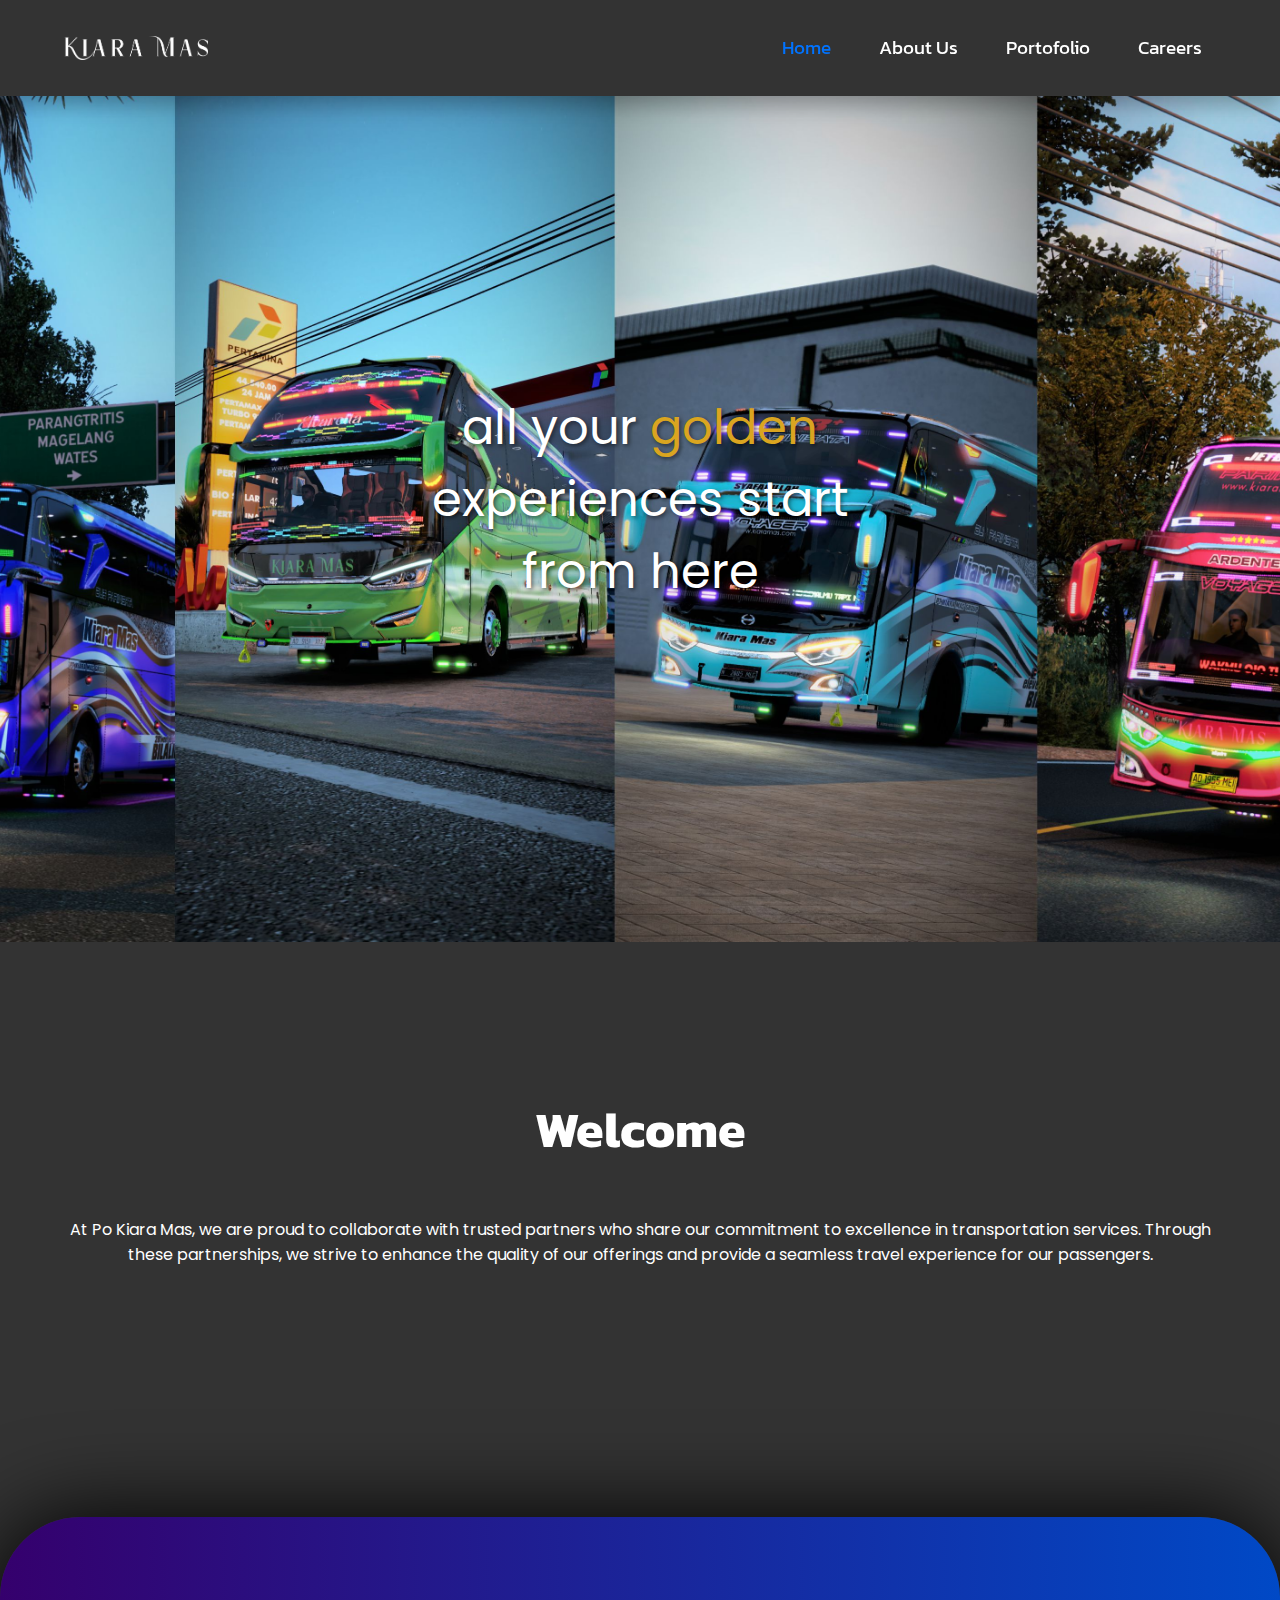
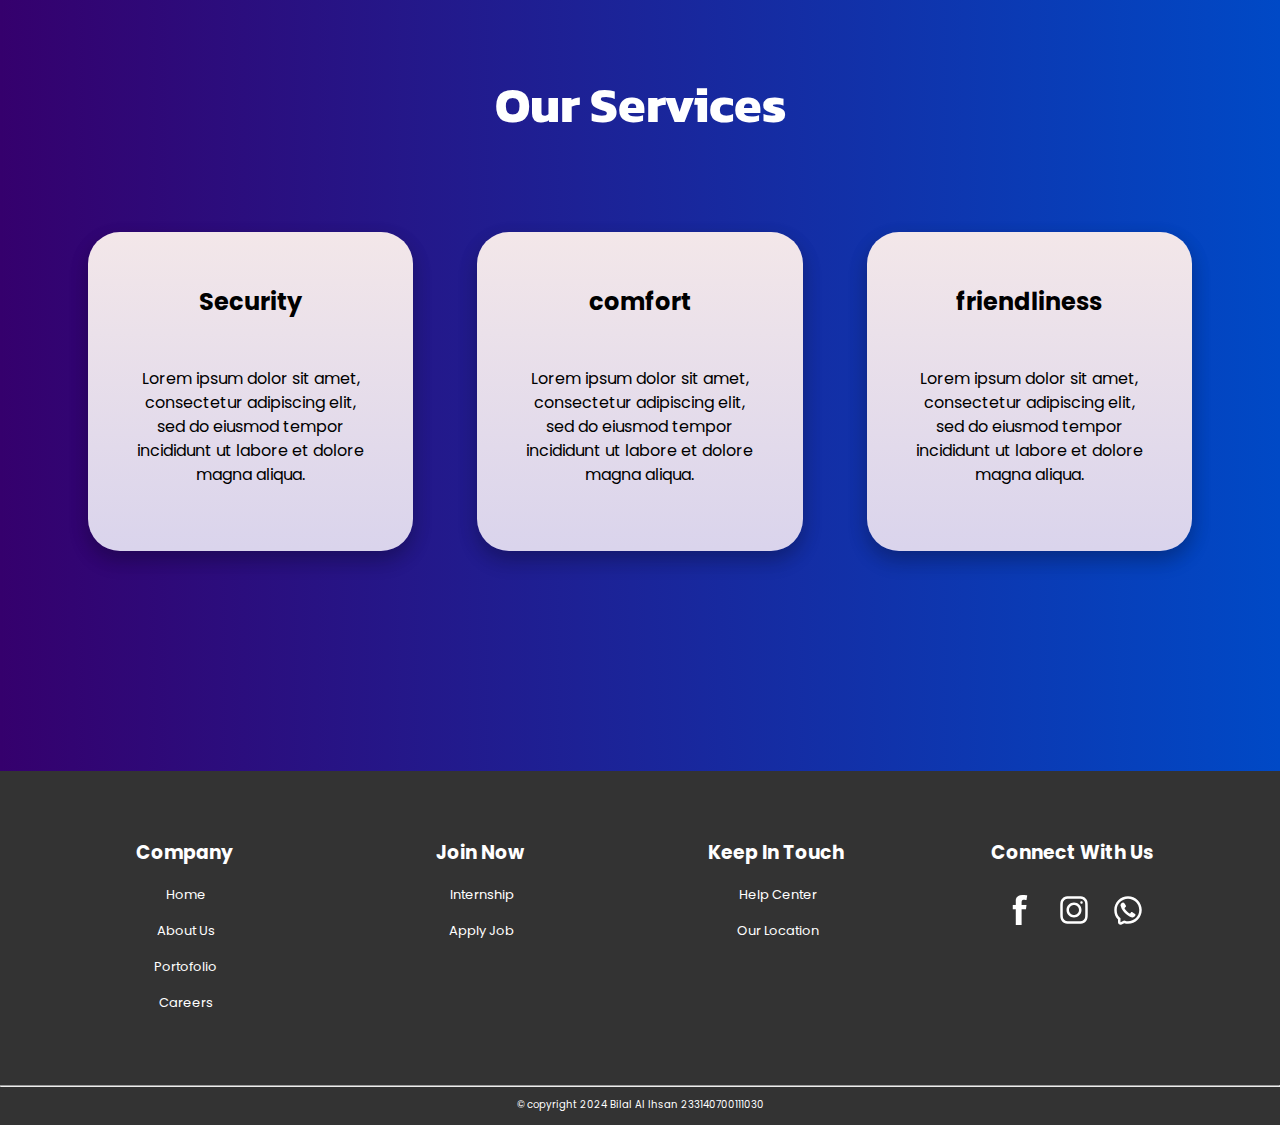
<file: index.html>
<html lang="en">
<head>
    <meta charset="UTF-8">
    <meta name="viewport" content="width=device-width, initial-scale=1.0">

    <title>Kiara Mas</title>
    <meta content="" name="description">
    <meta content="" name="keywords">

    <!-- Favicons -->
    <link href="/assets/img/favicon.png" rel="icon">
    <link href="/assets/img/favicon.png" rel="apple-touch-icon">

    <!-- Google Fonts -->
    <link rel="preconnect" href="https://fonts.googleapis.com">
    <link rel="preconnect" href="https://fonts.gstatic.com" crossorigin>

    <link href="https://fonts.googleapis.com/css2?family=Kanit:wght@100;400&family=Roboto:wght@500&family=Sofia+Sans:wght@100;400&display=swap" rel="stylesheet">
    <link href="https://fonts.googleapis.com/css2?family=Kanit:wght@100;400&family=Sofia+Sans:wght@100;400&display=swap" rel="stylesheet">

    <link href="https://fonts.googleapis.com/css2?family=Poppins:ital,wght@0,100;0,200;0,300;0,400;0,500;0,600;0,700;0,800;0,900;1,100;1,200;1,300;1,400;1,500;1,600;1,700;1,800;1,900&display=swap" rel="stylesheet">

    <!-- Main CSS File -->
    <link rel="stylesheet" href="assets/css/style.css">
</head>
<body>

    <!-- navbar -->
    <header class="container">
            <nav class="navbar">
                <div class="navbar-logo">
                    <a href="index.html"><img src="assets/img/km logo.png" alt="Logo"></a>
                </div>
                <ul class="navbar-links">
                  <li><a href="index.html" class="nav-link active">Home</a></li>
                  <li><a href="about us.html" class="nav-link ">About Us</a></li>
                  <li><a href="portofolio.html" class="nav-link ">Portofolio</a></li>
                  <li><a href="apply.html" class="nav-link ">Careers</a></li>
                </ul>
            </nav>
    </header>
    
    <!-- banner -->
    <div class="banner">
        <p> all your <a>golden</a> experiences start from here</p>
    </div>
    <!-- end banner -->
    
    <main>
        <!-- isi -->
            <div class="content">
                <h1>Welcome</h1>
                <p>At Po Kiara Mas, we are proud to collaborate with trusted partners who share our commitment to excellence in transportation services. Through these partnerships, we strive to enhance the quality of our offerings and provide a seamless travel experience for our passengers.</p>
            </div>

            <div class="containercard">
                <h1>Our Services</h1>
                <div class="row">
                    <div class="col">
                        <div class="card">
                            <h2>Security</h2>
                            <p>Lorem ipsum dolor sit amet, consectetur adipiscing elit, sed do eiusmod tempor incididunt ut labore et dolore magna aliqua.</p>
                        </div>
                    </div>
                    <div class="col">
                        <div class="card">
                            <h2>comfort</h2>
                            <p>Lorem ipsum dolor sit amet, consectetur adipiscing elit, sed do eiusmod tempor incididunt ut labore et dolore magna aliqua.</p>
                        </div>
                    </div>
                    <div class="col">
                        <div class="card">
                            <h2>friendliness</h2>
                            <p>Lorem ipsum dolor sit amet, consectetur adipiscing elit, sed do eiusmod tempor incididunt ut labore et dolore magna aliqua.</p>
                        </div>
                    </div>
                </div>
            </div>
        <!-- end section isi -->

        <!-- footer -->
        <footer>
            <div class="container">
                <div  class="column">
                    <h3>Company</h3>
                        <ul>
                            <a href="index.html">Home</a>
                        </ul>
                        <ul>
                            <a href="about us.html">About Us</a>
                        </ul>
                        <ul>
                            <a href="portofolio.html">Portofolio</a>
                        </ul>
                        <ul>
                            <a href="apply.html">Careers</a>
                        </ul>
                </div>
                <div  class="column">
                    <h3>Join Now</h3>
                        <ul>
                            <a href="apply.html">Internship</a>
                        </ul>
                        <ul>
                            <a href="apply.html">Apply Job</a>
                        </ul>
                </div>
                <div  class="column">
                    <h3>Keep In Touch</h3>
                        <ul>
                            <a href="https://mail.google.com/mail/u/0/?fs=1&to=bilalihsan1955@gmail.com&su=From%20Portfolio&body=Hi%20Bilal!%20Let%27s%20keep%20in%20touch.&bcc=&tf=cm" target="_blank">Help Center</a>
                        </ul>
                        <ul>
                            <a href="https://maps.app.goo.gl/NnS3uBkh3m9PAcy16" target="_blank">Our Location</a>
                        </ul>
                </div>
                <div  class="column">
                    <h3>Connect With Us</h3>
                        <ul>
                            <a href="https://www.facebook.com/login/?next=https%3A%2F%2Fwww.facebook.com%2Fbilal.ihsan.1238" target="_blank"><img src="assets/img/vector3.svg" alt=""></a>
                            <a href="https://www.instagram.com/bilalihsan__/" target="_blank"><img src="assets/img/vector4.svg" alt=""></a>
                            <a href="https://api.whatsapp.com/send/?phone=085747466630&text&type=phone_number&app_absent=0" target="_blank"><img src="assets/img/vector5.svg" alt=""></a>
                </div>
            </div>
            <hr>
            <div class="linkmy">
                <p>&copy; copyright 2024 <a href="https://bilalihsan.my.id/" target="_blank" >Bilal Al Ihsan 233140700111030</a></p>
            </div>
        </footer>
        <!-- end footer -->

    </main>
    
</body>
</html>
</file>
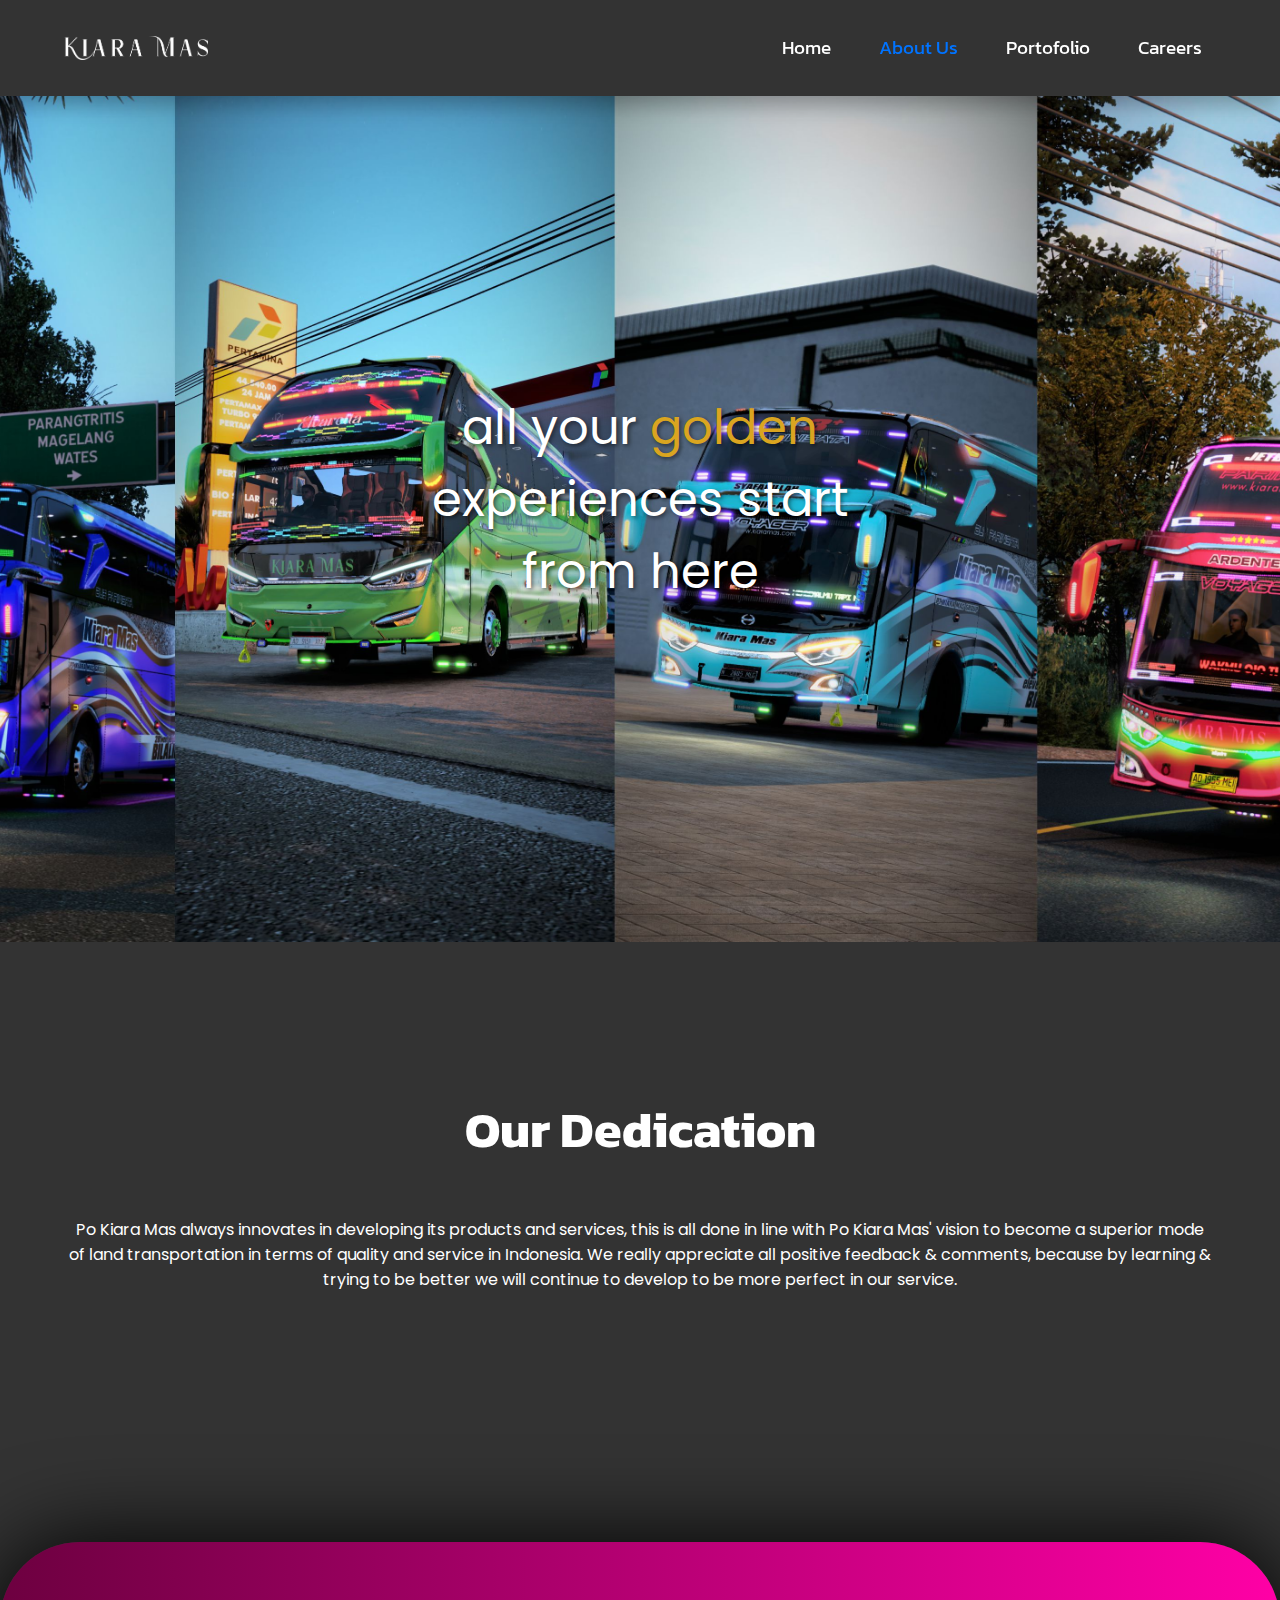
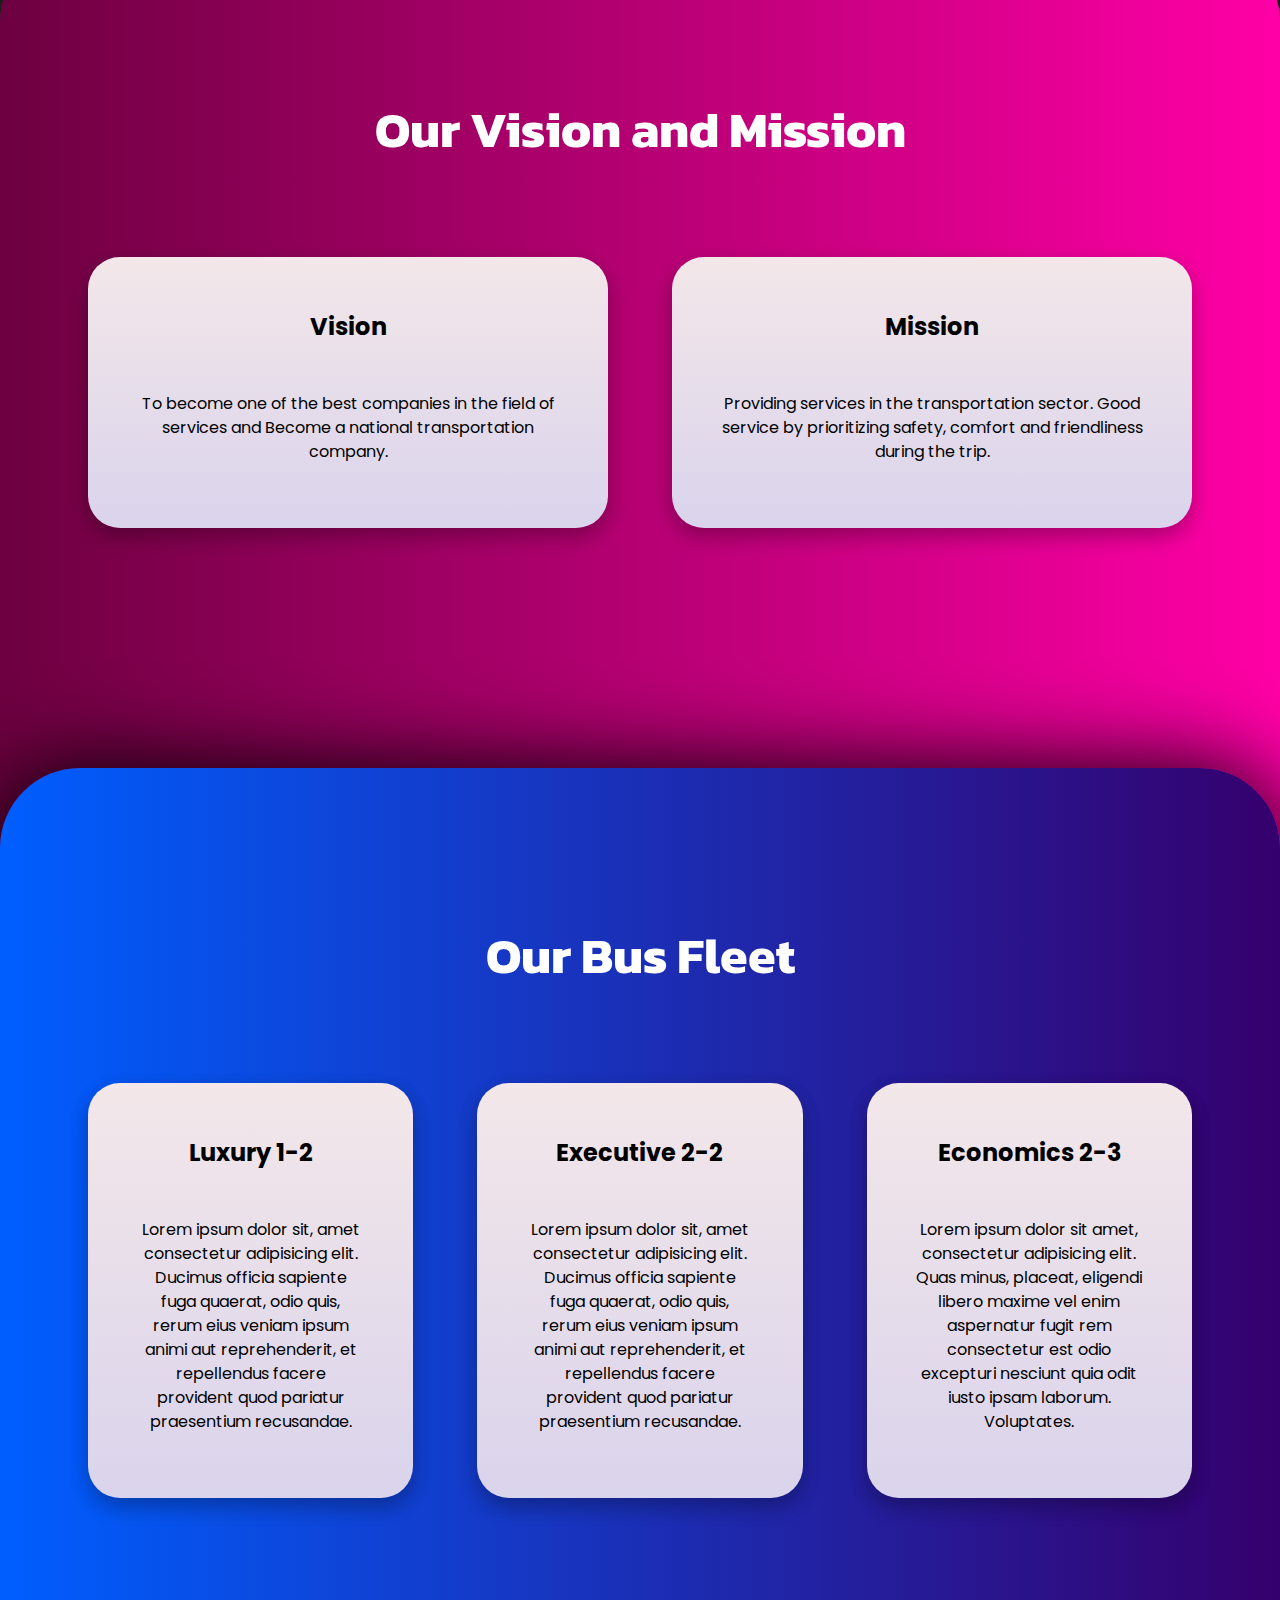
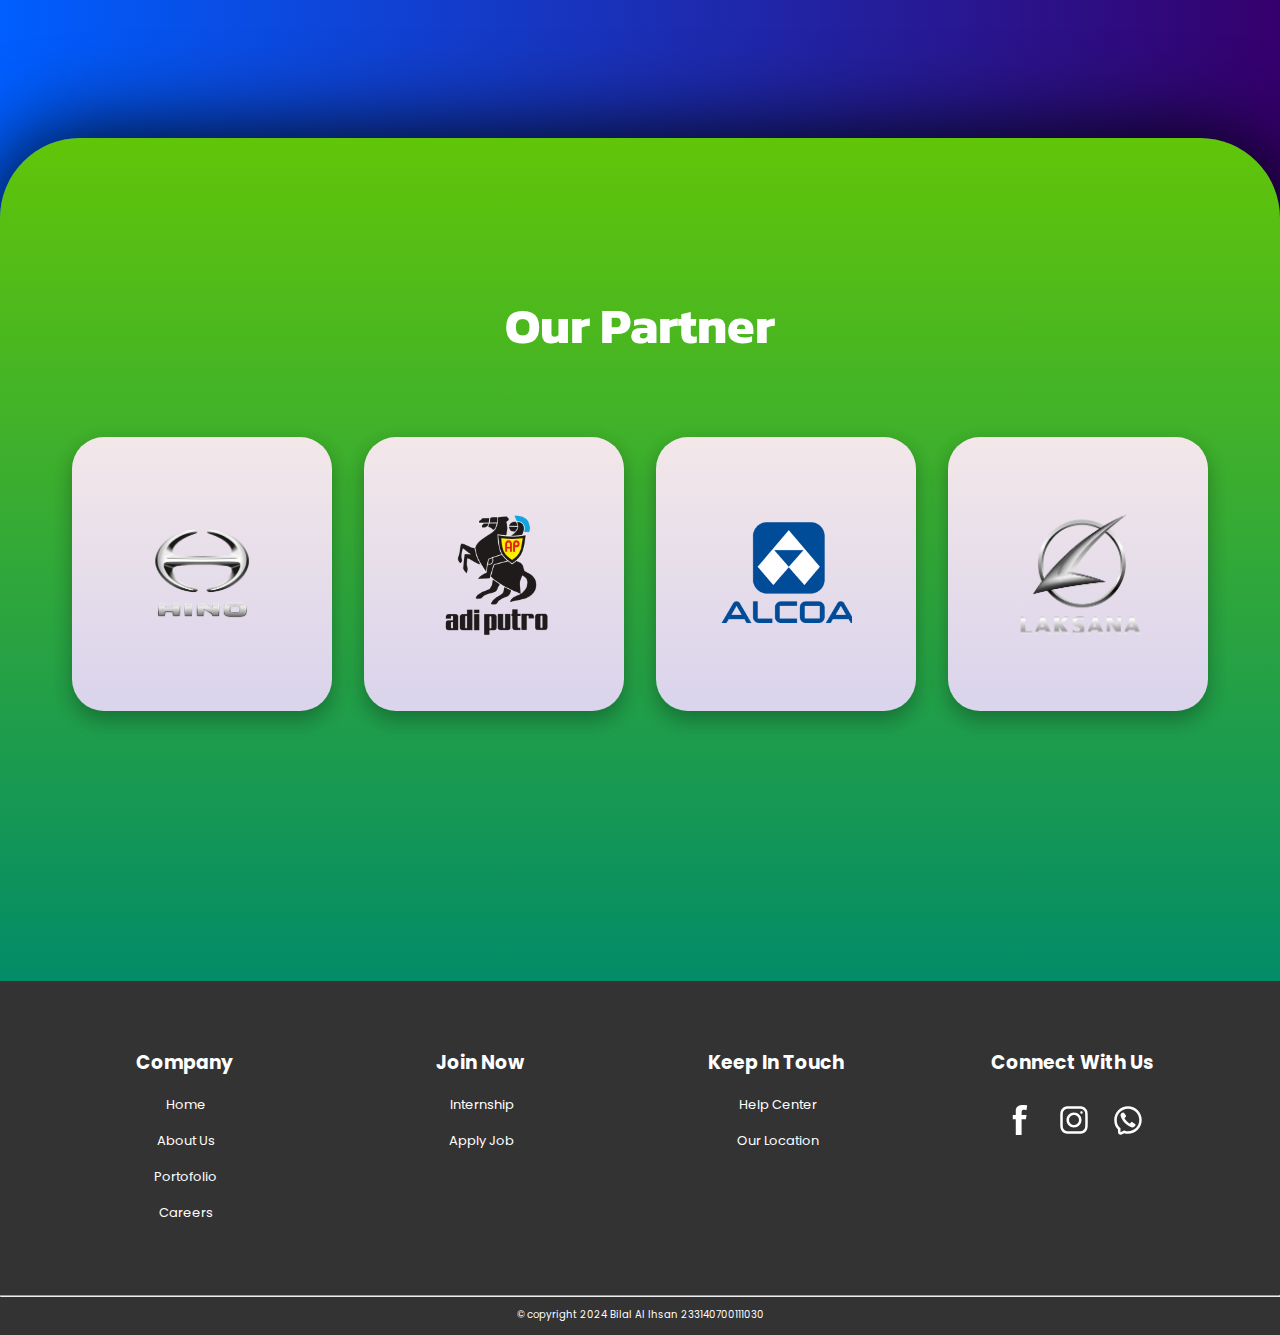
<file: about us.html>
<html lang="en">
<head>
    <meta charset="UTF-8">
    <meta name="viewport" content="width=device-width, initial-scale=1.0">

    <title>Kiara Mas</title>
    <meta content="" name="description">
    <meta content="" name="keywords">

    <!-- Favicons -->
    <link href="/assets/img/favicon.png" rel="icon">
    <link href="/assets/img/favicon.png" rel="apple-touch-icon">

    <!-- Google Fonts -->
    <link rel="preconnect" href="https://fonts.googleapis.com">
    <link rel="preconnect" href="https://fonts.gstatic.com" crossorigin>

    <link href="https://fonts.googleapis.com/css2?family=Kanit:wght@100;400&family=Roboto:wght@500&family=Sofia+Sans:wght@100;400&display=swap" rel="stylesheet">
    <link href="https://fonts.googleapis.com/css2?family=Kanit:wght@100;400&family=Sofia+Sans:wght@100;400&display=swap" rel="stylesheet">

    <link href="https://fonts.googleapis.com/css2?family=Poppins:ital,wght@0,100;0,200;0,300;0,400;0,500;0,600;0,700;0,800;0,900;1,100;1,200;1,300;1,400;1,500;1,600;1,700;1,800;1,900&display=swap" rel="stylesheet">

    <!-- Main CSS File -->
    <link rel="stylesheet" href="assets/css/styleabout.css">
</head>
<body>

    <!-- navbar -->
    <header class="container">
            <nav class="navbar">
                <div class="navbar-logo">
                    <a href="index.html"><img src="assets/img/km logo.png" alt="Logo"></a>
                </div>
                <ul class="navbar-links">
                    <li><a href="index.html" class="nav-link">Home</a></li>
                    <li><a href="about us.html" class="nav-link active">About Us</a></li>
                    <li><a href="portofolio.html" class="nav-link ">Portofolio</a></li>
                    <li><a href="apply.html" class="nav-link ">Careers</a></li>
                </ul>
            </nav>
    </header>
    
    <!-- banner -->
    <div class="banner">
        <p> all your <a>golden</a> experiences start from here</p>
    </div>
    <!-- end banner -->
    
    <main>
        <!-- isi -->
            <div class="content">
                <h1>Our Dedication</h1>
                <p>Po Kiara Mas always innovates in developing its products and services, this is all done in line with Po Kiara Mas' vision to become a superior mode of land transportation in terms of quality and service in Indonesia. We really appreciate all positive feedback & comments, because by learning & trying to be better we will continue to develop to be more perfect in our service.</p>
            </div>

            <!-- our vision and mission -->

            <div class="containercard2">
                <h1>Our Vision and Mission</h1>
                <div class="row">
                    <div class="col">
                        <div class="card">
                            <h2>Vision</h2>
                            <p>To become one of the best companies in the field of services and Become a national transportation company.</p>
                        </div>
                    </div>
                    <div class="col">
                        <div class="card">
                            <h2>Mission</h2>
                            <p>Providing services in the transportation sector. Good service by prioritizing safety, comfort and friendliness during the trip.</p>
                        </div>
                    </div>
                </div>
            </div>
            
            <!-- our bus fler -->
            <div class="containercard">
                <h1>Our Bus Fleet</h1>
                <div class="row">
                    <div class="col">
                        <div class="card">
                            <h2>Luxury 1-2</h2>
                            <p>Lorem ipsum dolor sit, amet consectetur adipisicing elit. Ducimus officia sapiente fuga quaerat, odio quis, rerum eius veniam ipsum animi aut reprehenderit, et repellendus facere provident quod pariatur praesentium recusandae.</p>
                        </div>
                    </div>
                    <div class="col">
                        <div class="card">
                            <h2>Executive 2-2</h2>
                            <p>Lorem ipsum dolor sit, amet consectetur adipisicing elit. Ducimus officia sapiente fuga quaerat, odio quis, rerum eius veniam ipsum animi aut reprehenderit, et repellendus facere provident quod pariatur praesentium recusandae.</p>
                        </div>
                    </div>
                    <div class="col">
                        <div class="card">
                            <h2>Economics 2-3</h2>
                            <p>Lorem ipsum dolor sit amet, consectetur adipisicing elit. Quas minus, placeat, eligendi libero maxime vel enim aspernatur fugit rem consectetur est odio excepturi nesciunt quia odit iusto ipsam laborum. Voluptates.</p>
                        </div>
                    </div>
                </div>
            </div>

            <!-- our partner -->
            <div class="containercard3">
                <h1>Our Partner</h1>
                <div class="row">
                    <div class="col">
                        <div class="card">
                            <img src="assets/img/hino Logo.png" alt="">
                        </div>
                    </div>
                    <div class="col">
                        <div class="card">
                            <img src="assets/img/Logo Adiputro.png" alt="">
                        </div>
                    </div>
                    <div class="col">
                        <div class="card">
                            <img src="assets/img/Alcoa Logo.png" alt="">
                        </div>
                    </div>
                    <div class="col">
                        <div class="card">
                            <img src="assets/img/Laksana.png" alt="">
                        </div>
                    </div>
                </div>
            </div>
        <!-- end section isi -->

        <!-- footer -->
        <footer>
            <div class="container">
                <div  class="column">
                    <h3>Company</h3>
                        <ul>
                            <a href="index.html">Home</a>
                        </ul>
                        <ul>
                            <a href="about us.html">About Us</a>
                        </ul>
                        <ul>
                            <a href="portofolio.html">Portofolio</a>
                        </ul>
                        <ul>
                            <a href="apply.html">Careers</a>
                        </ul>
                </div>
                <div  class="column">
                    <h3>Join Now</h3>
                        <ul>
                            <a href="apply.html">Internship</a>
                        </ul>
                        <ul>
                            <a href="apply.html">Apply Job</a>
                        </ul>
                </div>
                <div  class="column">
                    <h3>Keep In Touch</h3>
                        <ul>
                            <a href="https://mail.google.com/mail/u/0/?fs=1&to=bilalihsan1955@gmail.com&su=From%20Portfolio&body=Hi%20Bilal!%20Let%27s%20keep%20in%20touch.&bcc=&tf=cm" target="_blank">Help Center</a>
                        </ul>
                        <ul>
                            <a href="https://maps.app.goo.gl/NnS3uBkh3m9PAcy16" target="_blank">Our Location</a>
                        </ul>
                </div>
                <div  class="column">
                    <h3>Connect With Us</h3>
                        <ul>
                            <a href="https://www.facebook.com/login/?next=https%3A%2F%2Fwww.facebook.com%2Fbilal.ihsan.1238" target="_blank"><img src="assets/img/vector3.svg" alt=""></a>
                            <a href="https://www.instagram.com/bilalihsan__/" target="_blank"><img src="assets/img/vector4.svg" alt=""></a>
                            <a href="https://api.whatsapp.com/send/?phone=085747466630&text&type=phone_number&app_absent=0" target="_blank"><img src="assets/img/vector5.svg" alt=""></a>
                </div>
            </div>
            <hr>
            <div class="linkmy">
                <p>&copy; copyright 2024 <a href="https://bilalihsan.my.id/" target="_blank" >Bilal Al Ihsan 233140700111030</a></p>
            </div>
        </footer>
        <!-- end footer -->

    </main>
    
</body>
</html>
</file>
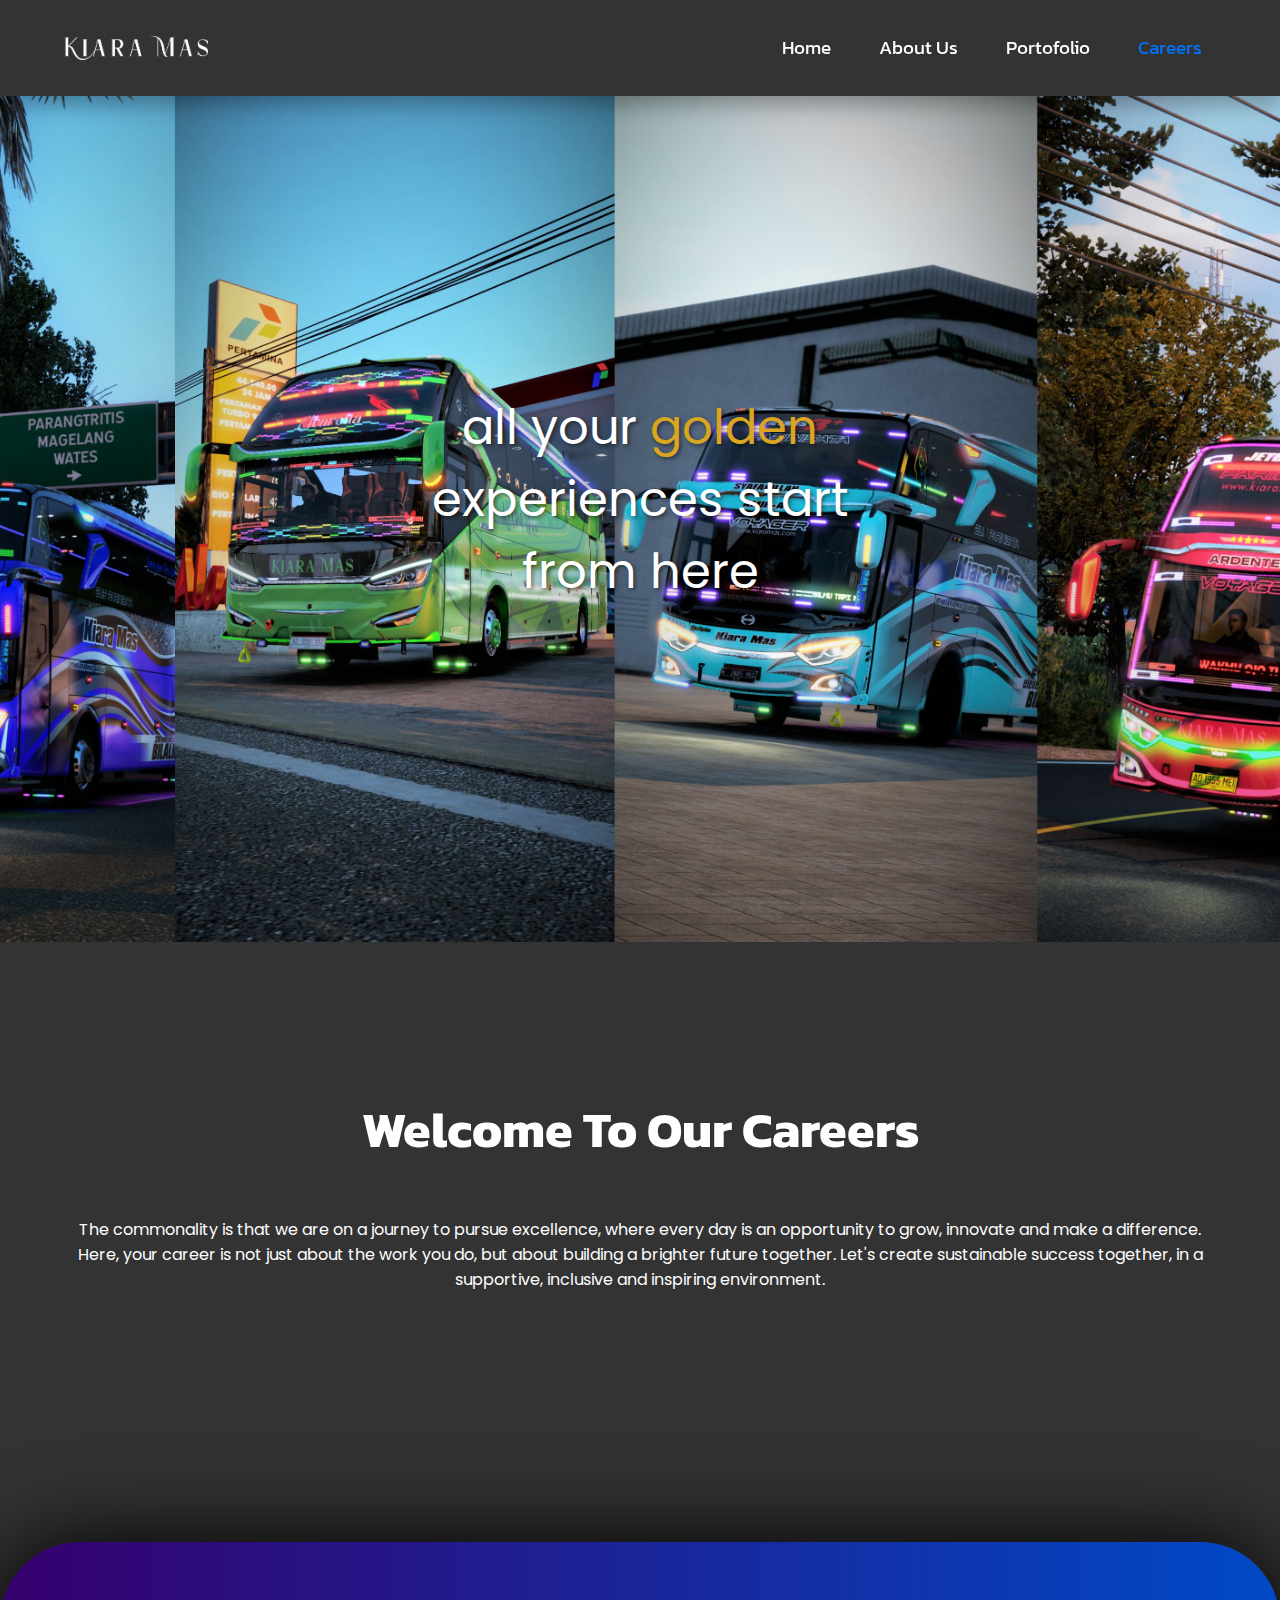
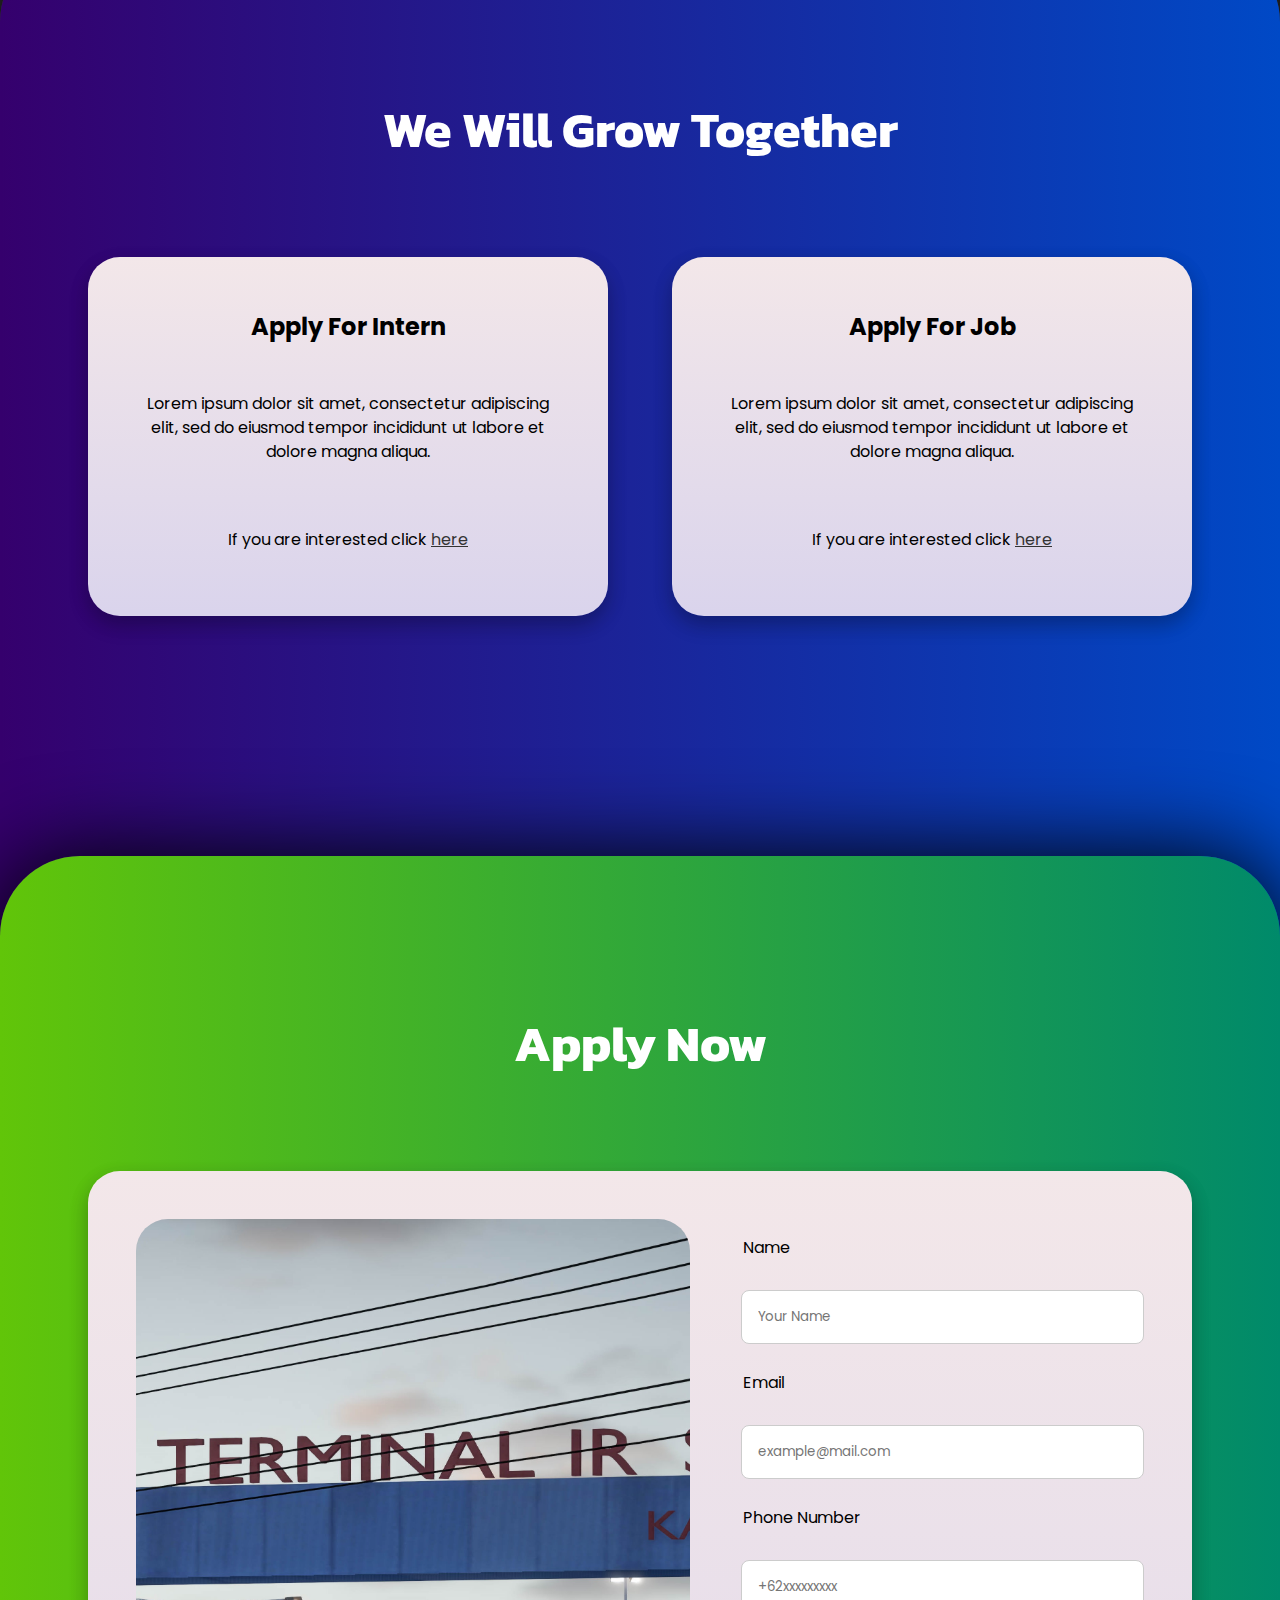
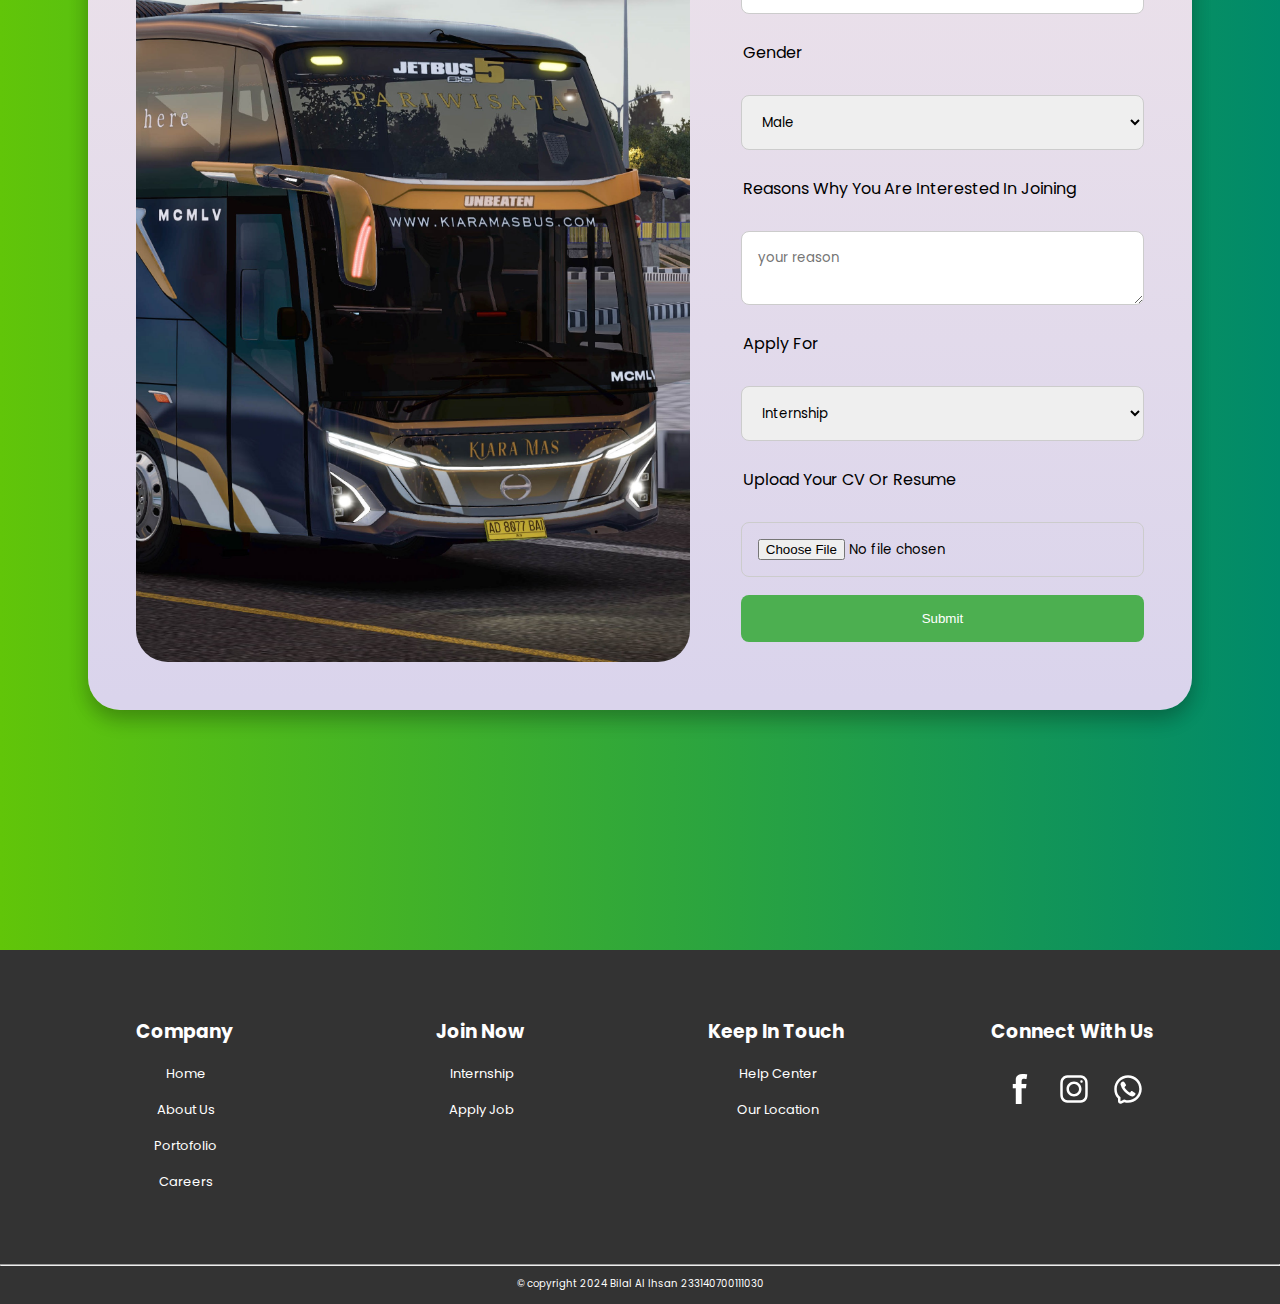
<file: apply.html>
<html lang="en">
<head>
    <meta charset="UTF-8">
    <meta name="viewport" content="width=device-width, initial-scale=1.0">

    <title>Kiara Mas</title>
    <meta content="" name="description">
    <meta content="" name="keywords">

    <!-- Favicons -->
    <link href="/assets/img/favicon.png" rel="icon">
    <link href="/assets/img/favicon.png" rel="apple-touch-icon">

    <!-- Google Fonts -->
    <link rel="preconnect" href="https://fonts.googleapis.com">
    <link rel="preconnect" href="https://fonts.gstatic.com" crossorigin>

    <link href="https://fonts.googleapis.com/css2?family=Kanit:wght@100;400&family=Roboto:wght@500&family=Sofia+Sans:wght@100;400&display=swap" rel="stylesheet">
    <link href="https://fonts.googleapis.com/css2?family=Kanit:wght@100;400&family=Sofia+Sans:wght@100;400&display=swap" rel="stylesheet">

    <link href="https://fonts.googleapis.com/css2?family=Poppins:ital,wght@0,100;0,200;0,300;0,400;0,500;0,600;0,700;0,800;0,900;1,100;1,200;1,300;1,400;1,500;1,600;1,700;1,800;1,900&display=swap" rel="stylesheet">

    <!-- Main CSS File -->
    <link rel="stylesheet" href="assets/css/stylecareers.css">
</head>
<body>

    <!-- navbar -->
    <header class="container">
            <nav class="navbar">
                <div class="navbar-logo">
                    <a href="index.html"><img src="assets/img/km logo.png" alt="Logo"></a>
                </div>
                <ul class="navbar-links">
                  <li><a href="index.html" class="nav-link">Home</a></li>
                  <li><a href="about us.html" class="nav-link ">About Us</a></li>
                  <li><a href="portofolio.html" class="nav-link ">Portofolio</a></li>
                  <li><a href="apply.html" class="nav-link active">Careers</a></li>
                </ul>
            </nav>
    </header>
    
    <!-- banner -->
    <div class="banner">
        <p> all your <a>golden</a> experiences start from here</p>
    </div>
    <!-- end banner -->
    
    <main>
        <!-- isi -->
            <div class="content">
                <h1>Welcome To Our Careers</h1>
                <p>The commonality is that we are on a journey to pursue excellence, where every day is an opportunity to grow, innovate and make a difference. Here, your career is not just about the work you do, but about building a brighter future together. Let's create sustainable success together, in a supportive, inclusive and inspiring environment.</p>
            </div>

            <div class="containercard">
                <h1>We Will Grow Together</h1>
                <div class="row">
                    <div class="col">
                        <div class="card">
                            <h2>Apply For Intern</h2>
                            <p>Lorem ipsum dolor sit amet, consectetur adipiscing elit, sed do eiusmod tempor incididunt ut labore et dolore magna aliqua.</p>
                            <p>If you are interested click <a href="#apply">here</a></p>
                        </div>
                    </div>
                    <div class="col">
                        <div class="card">
                            <h2>Apply For Job</h2>
                            <p>Lorem ipsum dolor sit amet, consectetur adipiscing elit, sed do eiusmod tempor incididunt ut labore et dolore magna aliqua.</p>
                            <p>If you are interested click <a href="#apply">here</a></p>
                        </div>
                    </div>
                </div>
            </div>

            <section id="apply">
                <div class="containercardapply">
                    <h1>Apply Now</h1>
                    <div class="row">
                      <div class="col">
                        <div class="card">
                            <img src="assets/img/eut2_hq_65c62f03.jpg" alt="Image" class="card-image">
                            <div class="card-form">
                                <form action="apply.html">
                                    <label for="name">Name</label><br>
                                    <input type="text" id="name" name="name" placeholder="Your Name"><br>
                                    <label for="email">Email</label><br>
                                    <input type="email" id="email" name="email" placeholder="example@mail.com"><br>
                                    <label for="phone">Phone Number</label><br>
                                    <input type="tel" id="phone" name="phone" placeholder="+62xxxxxxxxx"><br>
                                    <label for="Gender">Gender</label><br>
                                    <div class="select-group">
                                      <select name="position">
                                        <option value="Internship">Male</option>
                                        <option value="Employee">Female</option>
                                      </select>
                                    </div>
                                    <label for="message">Reasons Why You Are Interested In Joining</label><br>
                                    <textarea id="message" name="message" placeholder="your reason"></textarea><br>
                                    <label>Apply For</label><br>
                                    <div class="select-group">
                                      <select name="position">
                                        <option value="Internship">Internship</option>
                                        <option value="Employee">Employee</option>
                                      </select>
                                    </div>
                                    <label for="file">Upload Your CV Or Resume</label><br>
                                    <input type="file" id="file" name="file"><br>
                                    <input type="submit" value="Submit">
                                </form>
                            </div>
                        </div>
                  </div>
            </section>

        <!-- footer -->
        <footer>
            <div class="container">
                <div  class="column">
                    <h3>Company</h3>
                        <ul>
                            <a href="index.html">Home</a>
                        </ul>
                        <ul>
                            <a href="about us.html">About Us</a>
                        </ul>
                        <ul>
                            <a href="portofolio.html">Portofolio</a>
                        </ul>
                        <ul>
                            <a href="apply.html">Careers</a>
                        </ul>
                </div>
                <div  class="column">
                    <h3>Join Now</h3>
                        <ul>
                            <a href="apply.html">Internship</a>
                        </ul>
                        <ul>
                            <a href="apply.html">Apply Job</a>
                        </ul>
                </div>
                <div  class="column">
                    <h3>Keep In Touch</h3>
                        <ul>
                            <a href="https://mail.google.com/mail/u/0/?fs=1&to=bilalihsan1955@gmail.com&su=From%20Portfolio&body=Hi%20Bilal!%20Let%27s%20keep%20in%20touch.&bcc=&tf=cm" target="_blank">Help Center</a>
                        </ul>
                        <ul>
                            <a href="https://maps.app.goo.gl/NnS3uBkh3m9PAcy16" target="_blank">Our Location</a>
                        </ul>
                </div>
                <div  class="column">
                    <h3>Connect With Us</h3>
                        <ul>
                            <a href="https://www.facebook.com/login/?next=https%3A%2F%2Fwww.facebook.com%2Fbilal.ihsan.1238" target="_blank"><img src="assets/img/vector3.svg" alt=""></a>
                            <a href="https://www.instagram.com/bilalihsan__/" target="_blank"><img src="assets/img/vector4.svg" alt=""></a>
                            <a href="https://api.whatsapp.com/send/?phone=085747466630&text&type=phone_number&app_absent=0" target="_blank"><img src="assets/img/vector5.svg" alt=""></a>
                </div>
            </div>
            <hr>
            <div class="linkmy">
                <p>&copy; copyright 2024 <a href="https://bilalihsan.my.id/" target="_blank" >Bilal Al Ihsan 233140700111030</a></p>
            </div>
        </footer>
        <!-- end footer -->

    </main>
</body>
</html>
</file>
<file: assets/css/style.css>
body{
    font-family: poppins;
    /* background-image: linear-gradient(to top, #f77062 0%, #fe5196 100%); */
    background-color: #333;
}

/* navbar */
.navbar {
    display: flex;
    justify-content: space-between;
    align-items: center;
    background-color: #333;
    padding: 1rem;
    width: 100%;
    box-sizing: border-box;
    position: fixed;
    top: 0;
    left: 0;
    z-index: 100;
    transition: transform 0.3s ease-out;
    /* box-shadow: 2px 10px 10px 2px rgba(0, 0, 0, 0.5); */
    box-shadow: 0 10px 20px 0 rgba(0, 0, 0, 0.2), 0 6px 20px 0 rgba(0, 0, 0, 0.1);
  }
  
  .navbar-logo {
    display: flex;
    align-items: center;
    margin-right: auto;
    margin-left: 3rem;
  }
  
  .navbar-logo img {
    height: 1.5rem;
    width: auto;
    margin-right: 1rem;
  }
  
  .navbar-links {
    display: flex;
    list-style: none;
    font-family: kanit;
    margin: 0;
    padding: 0;
    margin-right: 5%;
  }
  
  .navbar-links li {
    margin-right: 3rem;
  }
  
  .navbar-links li:last-child {
    margin-right: 0;
  }
  
  .navbar-links a {
    color: #fff;
    text-decoration: none;
    font-size: 1.2rem;
    line-height: 4rem;
  }
  
  .navbar-links a:hover{
    color: #0073ff;
  }

  .nav-link.active {
    color: #0073ff;
  }

/* banner */
.banner {
    /* position:relative; */
    top: 0;
    left: 0;
    right: 0;
    background-image: url("../img/poster.jpg");
    background-size: cover;
    background-position: center;
    height: 100%;
    display: flex;
    justify-content: center;
    align-items: center;
    color: #fff;
    text-align: center;
    padding: 0;
    margin: 0;
    box-sizing: border-box;
    margin: 50 -8 150 -8;
  }
  
  .banner p {
    position:absolute;
    margin: 1rem 0;
    font-size: 3rem;
    max-width: 40%;
    text-shadow: 2px 2px 4px rgba(0, 0, 0, 0.5);
  }

  .banner a{
    color: goldenrod;
  }

  /* content */
  .content{
      text-align: center;
      margin: 50 60 250 60;
      color: white;
}
.content h1{
    font-size: 50;
    font-family: kanit;
}

.content p{
    margin-top: 50px;
    font-weight: 400;
    /* padding: 10rem; */
}

/* our sevice */

  .containercard{
    box-shadow: 0 5px 90px 5px rgba(0, 0, 0, 2);
    background-image: linear-gradient(to right, #35006d 0%, #0049c6 100%);
    color: white;
    margin: 50 -8 -20 -8;
    padding:10rem 0.5rem 10rem 0.5rem;
    text-align: center;
    width: 100%;
    border-top-left-radius: 5rem ;
    border-top-right-radius: 5rem;
}  

.containercard h1{
    font-size: 50;
    margin-top: -10;
    margin-bottom: 10px;
    font-family: kanit;
    text-align: center;
}

.containercard p{
    margin-top: 2rem;
    padding: 1rem;
    font-size: 16px;
    line-height: 1.5;
}
.containercard .row {
    display: flex;
    flex-wrap: wrap;
    padding: 3rem;
}
.containercard .row > * {
    box-sizing: border-box;
    color: black;
}

.containercard .col {
    width: 33.333%;
    padding: 2rem;
}

.containercard .card {
    background-image: linear-gradient(to top, #dad4ec 0%, #dad4ec 1%, #f3e7e9 100%);
    padding: 2rem;
    border-radius: 2rem;
    text-align: center;
    position: relative;
    box-shadow: 0 10px 20px 0 rgba(0, 0, 0, 0.2), 0 6px 20px 0 rgba(0, 0, 0, 0.1);
}

  /* footer */
  footer{
    background-color: #333;
    color: #fff;
    margin: -10 -8 -10 -8;
    padding-bottom: 0.1rem;

  }
  footer .column{
    padding: 3rem;
    margin-left: -1.5rem;
    box-sizing: border-box;
    width: 25%;
    text-align: center;

  }
  footer ul{
    margin-left: -2.3rem;
  }

  footer a{
    text-decoration: none;
    color: #fff;
    font-size: small;
  }

  footer a:hover{
    text-decoration: none;
    color:#0073ff;
    font-size: small;
  }

  footer p{
    text-align: center;
    font-size: 10px;
  }

  footer .linkmy a{
    text-align: center;
    font-size: 10px;
    color: white;
  }

  .container {
    display: flex;
    flex-wrap: wrap;
    justify-content:center;
  }

  .column img{
    margin: 10;
  }
</file>
<file: assets/css/styleabout.css>
body{
    font-family: poppins;
    /* background-image: linear-gradient(to top, #f77062 0%, #fe5196 100%); */
    background-color: #333;
}

/* navbar */
.navbar {
    display: flex;
    justify-content: space-between;
    align-items: center;
    background-color: #333;
    padding: 1rem;
    width: 100%;
    box-sizing: border-box;
    position: fixed;
    top: 0;
    left: 0;
    z-index: 100;
    transition: transform 0.3s ease-out;
    /* box-shadow: 2px 10px 10px 2px rgba(0, 0, 0, 0.5); */
    box-shadow: 0 10px 20px 0 rgba(0, 0, 0, 0.2), 0 6px 20px 0 rgba(0, 0, 0, 0.1);
  }
  
  .navbar-logo {
    display: flex;
    align-items: center;
    margin-right: auto;
    margin-left: 3rem;
  }
  
  .navbar-logo img {
    height: 1.5rem;
    width: auto;
    margin-right: 1rem;
  }
  
  .navbar-links {
    display: flex;
    list-style: none;
    font-family: kanit;
    margin: 0;
    padding: 0;
    margin-right: 5%;
  }
  
  .navbar-links li {
    margin-right: 3rem;
  }
  
  .navbar-links li:last-child {
    margin-right: 0;
  }
  
  .navbar-links a {
    color: #fff;
    text-decoration: none;
    font-size: 1.2rem;
    line-height: 4rem;
  }
  
  .navbar-links a:hover{
    color: #0073ff;
  }

  .nav-link.active {
    color: #0073ff;
  }

/* banner */
.banner {
    /* position:relative; */
    top: 0;
    left: 0;
    right: 0;
    background-image: url("../img/poster.jpg");
    background-size: cover;
    background-position: center;
    height: 100%;
    display: flex;
    justify-content: center;
    align-items: center;
    color: #fff;
    text-align: center;
    padding: 0;
    margin: 0;
    box-sizing: border-box;
    margin: 50 -8 150 -8;
  }
  
  .banner p {
    position:absolute;
    margin: 1rem 0;
    font-size: 3rem;
    max-width: 40%;
    text-shadow: 2px 2px 4px rgba(0, 0, 0, 0.5);
  }

  .banner a{
    color: goldenrod;
  }

  /* content */
  .content{
      text-align: center;
      margin: 50 60 250 60;
      color: white;
    }
    .content h1{
        font-size: 50;
        font-family: kanit;
    }
    
    .content p{
        margin-top: 50px;
        font-weight: 400;
        /* padding: 10rem; */
    }
    
    /* our vision and mission */
    .containercard2{
        box-shadow: 0 5px 90px 5px rgba(0, 0, 0, 2);
        background-image: linear-gradient(to right, #6d0040 0%, #ff00a6 100%);
        color: white;
        margin: 50 -8 -20 -8;
        padding:10rem 0.5rem 15rem 0.5rem;
        text-align: center;
        width: 100%;
        border-top-left-radius: 5rem ;
        border-top-right-radius: 5rem;
        margin-top: 15rem ;
    }  
    
    .containercard2 h1{
        font-size: 50;
        margin-top: -10;
        margin-bottom: 10px;
        font-family: kanit;
        text-align: center;
    }
    
    .containercard2 p{
        margin-top: 2rem;
        padding: 1rem;
        font-size: 16px;
        line-height: 1.5;
    }
    .containercard2 .row {
        display: flex;
        flex-wrap: wrap;
        padding: 3rem;
    }
    .containercard2 .row > * {
        box-sizing: border-box;
        color: black;
    }
    
    .containercard2 .col {
        width: 50%;
        padding: 2rem;
    }
    
    .containercard2 .card {
        background-image: linear-gradient(to top, #dad4ec 0%, #dad4ec 1%, #f3e7e9 100%);
        padding: 2rem;
        border-radius: 2rem;
        text-align: center;
        position: relative;
        box-shadow: 0 10px 20px 0 rgba(0, 0, 0, 0.2), 0 6px 20px 0 rgba(0, 0, 0, 0.1);
    }

    .containercard img{
        width: 50%;
        height: 50%;
        object-fit: cover;
    }
    
    /* our fleet */
    
.containercard{
    box-shadow: 0 5px 90px 5px rgba(0, 0, 0, 2);
    background-image: linear-gradient(to right,  #005eff 0% , #35006d 100%);
    color: white;
    margin: 50 -8 -20 -8;
    padding:10rem 0.5rem 10rem 0.5rem;
    text-align: center;
    width: 100%;
    border-top-left-radius: 5rem ;
    border-top-right-radius: 5rem;
    margin-top: -5rem;
    padding-bottom: 15rem;
}  

.containercard h1{
    font-size: 50;
    margin-top: -10;
    margin-bottom: 10px;
    font-family: kanit;
    text-align: center;
}

.containercard p{
    margin-top: 2rem;
    padding: 1rem;
    font-size: 16px;
    line-height: 1.5;
}
.containercard .row {
    display: flex;
    flex-wrap: wrap;
    padding: 3rem;
}
.containercard .row > * {
    box-sizing: border-box;
    color: black;
}

.containercard .col {
    width: 33.333%;
    padding: 2rem;
}

.containercard .card {
    background-image: linear-gradient(to top, #dad4ec 0%, #dad4ec 1%, #f3e7e9 100%);
    padding: 2rem;
    border-radius: 2rem;
    text-align: center;
    position: relative;
    box-shadow: 0 10px 20px 0 rgba(0, 0, 0, 0.2), 0 6px 20px 0 rgba(0, 0, 0, 0.1);
}


/* our Partners */
.containercard3{
    box-shadow: 0 5px 90px 5px rgba(0, 0, 0, 2);
    background-image: linear-gradient(to top, #008a6a  0%, #61c509 100%);
    color: white;
    margin: 50 -8 -20 -8;
    padding:10rem 0.5rem 15rem 0.5rem;
    text-align: center;
    width: 100%;
    border-top-left-radius: 5rem ;
    border-top-right-radius: 5rem;
    margin-top: -5rem ;
    align-items: center;
}  

.containercard3 h1{
    font-size: 50;
    margin-top: -10;
    margin-bottom: 10px;
    font-family: kanit;
    text-align: center;
}

.containercard3 .row {
    display: flex;
    flex-wrap: wrap;
    padding: 3rem;
}
.containercard3 .row > * {
    box-sizing: border-box;
    color: black;
    align-items: center;
}

.containercard3 .col {
    width: 25%;
    /* padding: 2rem; */
}

.containercard3 .card {
    background-image: linear-gradient(to top, #dad4ec 0%, #dad4ec 1%, #f3e7e9 100%);
    padding: 4rem 4rem 4rem 4rem;
    margin: 1rem;
    border-radius: 2rem;
    text-align: center;
    position: relative;
    box-shadow: 0 10px 20px 0 rgba(0, 0, 0, 0.2), 0 6px 20px 0 rgba(0, 0, 0, 0.1);
}

.containercard3 img{
    width: 100%;
    height: 50%;
    object-fit: cover;
}

  /* footer */
  footer{
    background-color: #333;
    color: #fff;
    margin: -10 -8 -10 -8;
    padding-bottom: 0.1rem;

  }
  footer .column{
    padding: 3rem;
    margin-left: -1.5rem;
    box-sizing: border-box;
    width: 25%;
    text-align: center;

  }
  footer ul{
    margin-left: -2.3rem;
  }

  footer a{
    text-decoration: none;
    color: #fff;
    font-size: small;
  }

  footer a:hover{
    text-decoration: none;
    color:#0073ff;
    font-size: small;
  }

  footer p{
    text-align: center;
    font-size: 10px;
  }

  footer p a{
    text-align: center;
    font-size: 10px;
  }

  footer .linkmy a:hover{
    text-align: center;
    font-size: 10px;
    color: white;
  }

  .container {
    display: flex;
    flex-wrap: wrap;
    justify-content:center;
  }

  .column img{
    margin: 10;
  }
</file>
<file: assets/css/stylecareers.css>
body{
    font-family: poppins;
    /* background-image: linear-gradient(to top, #f77062 0%, #fe5196 100%); */
    background-color: #333;
}

/* navbar */
.navbar {
    display: flex;
    justify-content: space-between;
    align-items: center;
    background-color: #333;
    padding: 1rem;
    width: 100%;
    box-sizing: border-box;
    position: fixed;
    top: 0;
    left: 0;
    z-index: 100;
    transition: transform 0.3s ease-out;
    /* box-shadow: 2px 10px 10px 2px rgba(0, 0, 0, 0.5); */
    box-shadow: 0 10px 20px 0 rgba(0, 0, 0, 0.2), 0 6px 20px 0 rgba(0, 0, 0, 0.1);
  }
  
  .navbar-logo {
    display: flex;
    align-items: center;
    margin-right: auto;
    margin-left: 3rem;
  }
  
  .navbar-logo img {
    height: 1.5rem;
    width: auto;
    margin-right: 1rem;
  }
  
  .navbar-links {
    display: flex;
    list-style: none;
    font-family: kanit;
    margin: 0;
    padding: 0;
    margin-right: 5%;
  }
  
  .navbar-links li {
    margin-right: 3rem;
  }
  
  .navbar-links li:last-child {
    margin-right: 0;
  }
  
  .navbar-links a {
    color: #fff;
    text-decoration: none;
    font-size: 1.2rem;
    line-height: 4rem;
  }
  
  .navbar-links a:hover{
    color: #0073ff;
  }

  .nav-link.active {
    color: #0073ff;
  }

/* banner */
.banner {
    /* position:relative; */
    top: 0;
    left: 0;
    right: 0;
    background-image: url("../img/poster.jpg");
    background-size: cover;
    background-position: center;
    height: 100%;
    display: flex;
    justify-content: center;
    align-items: center;
    color: #fff;
    text-align: center;
    padding: 0;
    margin: 0;
    box-sizing: border-box;
    margin: 50 -8 150 -8;
  }
  
  .banner p {
    position:absolute;
    margin: 1rem 0;
    font-size: 3rem;
    max-width: 40%;
    text-shadow: 2px 2px 4px rgba(0, 0, 0, 0.5);
  }

  .banner a{
    color: goldenrod;
  }

  /* content */
  .content{
      text-align: center;
      margin: 50 60 250 60;
      color: white;
}
.content h1{
    font-size: 50;
    font-family: kanit;
}

.content p{
    margin-top: 50px;
    font-weight: 400;
    /* padding: 10rem; */
}

/* our sevice */

  .containercard{
    box-shadow: 0 5px 90px 5px rgba(0, 0, 0, 2);
    background-image: linear-gradient(to right, #35006d 0%, #0049c6 100%);
    color: white;
    margin: 50 -8 -20 -8;
    padding:10rem 0.5rem 25rem 0.5rem;
    text-align: center;
    width: 100%;
    border-top-left-radius: 5rem ;
    border-top-right-radius: 5rem;
}  

.containercard h1{
    font-size: 50;
    margin-top: -10;
    margin-bottom: 10px;
    font-family: kanit;
    text-align: center;
}

.containercard p{
    margin-top: 2rem;
    padding: 1rem;
    font-size: 16px;
    line-height: 1.5;
}
.containercard .row {
    display: flex;
    flex-wrap: wrap;
    padding: 3rem;
}
.containercard .row > * {
    box-sizing: border-box;
    color: black;
}

.containercard .col {
    width: 50%;
    padding: 2rem;
}

.containercard .card {
    background-image: linear-gradient(to top, #dad4ec 0%, #dad4ec 1%, #f3e7e9 100%);
    padding: 2rem;
    border-radius: 2rem;
    text-align: center;
    position: relative;
    box-shadow: 0 10px 20px 0 rgba(0, 0, 0, 0.2), 0 6px 20px 0 rgba(0, 0, 0, 0.1);
}

.containercard a{
    color: #333;
    text-decoration: underline;
}

.containercard a:hover{
    color: #0073ff;
    text-decoration: underline;
}


  /* form apply and container */
.containercardapply{
    box-shadow: 0 5px 90px 5px rgba(0, 0, 0, 2);
    background-image: linear-gradient(to right, #61c509 0%, #008a6a 100%);
    color: white;
    margin: -15rem -8 -20 -8;
    padding:10rem 0.5rem 10rem 0.5rem;
    text-align: center;
    width: 100%;
    border-top-left-radius: 5rem ;
    border-top-right-radius: 5rem;
}  

.containercardapply h1{
    font-size: 50;
    margin-top: -10;
    margin-bottom: 10px;
    font-family: kanit;
    text-align: center;
}

.containercardapply p{
    margin-top: 2rem;
    padding: 1rem;
    font-size: 16px;
    line-height: 1.5;
}
.containercardapply .row {
    display: flex;
    flex-wrap: wrap;
    padding: 3rem;
}
.containercardapply .row > * {
    box-sizing: border-box;
    color: black;
}

.containercardapply .col {
    width: 100%;
    padding: 2rem;
}

  form {
    margin-bottom: 20px;
    text-align: left;
  }
  
  label {
    display: block;
    margin-bottom: -0.1rem;
    margin-top: 1rem;
    margin-left: 0.5%;
  }
  
  input[type="text"],
  input[type="email"],
  input[type="tel"],
  input[type="file"],
  select,
  textarea {
      font-family: poppins;
      width: 100%;
      padding: 1rem;
      margin-bottom: 1.3rem;
      border: 1px solid #ccc;
      border-radius: 0.5rem;
      box-sizing: border-box;
      resize: vertical;
  }
  
  input[type="submit"] {
    background-color: #4CAF50;
    color: white;
    padding: 1rem 2rem;
    border: none;
    border-radius: 0.5rem;
    cursor: pointer;
    width: 100%;
    margin-top: 2%;
  }
  
  input[type="submit"]:hover {
    background-color: #45a049;
    width: 100%;
  }

  .image-right {
    float: left;
    width: 50%;
    margin: 0 0 10px 10px;
  }

  .containercardapply .card {
    display: flex;
    flex-direction: row;
    justify-content: space-between;
    margin-bottom: 20px;
    background-image: linear-gradient(to top, #dad4ec 0%, #dad4ec 1%, #f3e7e9 100%);
    padding: 3rem;
    border-radius: 2rem;
    text-align: center;
    position: relative;
    box-shadow: 0 10px 20px 0 rgba(0, 0, 0, 0.2), 0 6px 20px 0 rgba(0, 0, 0, 0.1);
  }
  
  .containercardapply .card-image {
    width: 55%;
    object-fit: cover;
    border-radius: 2rem;
  }
  
  .containercardapply .card-form {
    width: 40%;
  }
  
  .containercardapply .card-form label {
    display: block;
    margin-bottom: 5px;
  }
  
  .containercardapply .card-form input,
  .containercardapply .card-form textarea {
    width: 100%;
    margin-bottom: 10px;
  }
  
  .containercardapply .card-form select {
    width: 100%;
    margin-bottom: 10px;
  }
  
  .containercardapply .card-form .radio-group {
    display: flex;
    align-items: center;
    margin-bottom: 10px;
  }
  
  .containercardapply .card-form .radio-group label {
    margin-right: 10px;
  }
  
  .containercardapply .card-form .select-group {
    display: flex;
    align-items: center;
    margin-bottom: 10px;
  }
  
  .containercardapply .card-form input[type="submit"] {
    width: 100%;
    margin-bottom: 0
  }

  /* footer */
  footer{
    background-color: #333;
    color: #fff;
    margin: -10 -8 -10 -8;
    padding-bottom: 0.1rem;

  }
  footer .column{
    padding: 3rem;
    margin-left: -1.5rem;
    box-sizing: border-box;
    width: 25%;
    text-align: center;

  }
  footer ul{
    margin-left: -2.3rem;
  }

  footer a{
    text-decoration: none;
    color: #fff;
    font-size: small;
  }

  footer a:hover{
    text-decoration: none;
    color:#0073ff;
    font-size: small;
  }

  footer p{
    text-align: center;
    font-size: 10px;
  }

  footer .linkmy a{
    text-align: center;
    font-size: 10px;
    color: white;
  }

  .container {
    display: flex;
    flex-wrap: wrap;
    justify-content:center;
  }

  .column img{
    margin: 10;
  }
</file>
